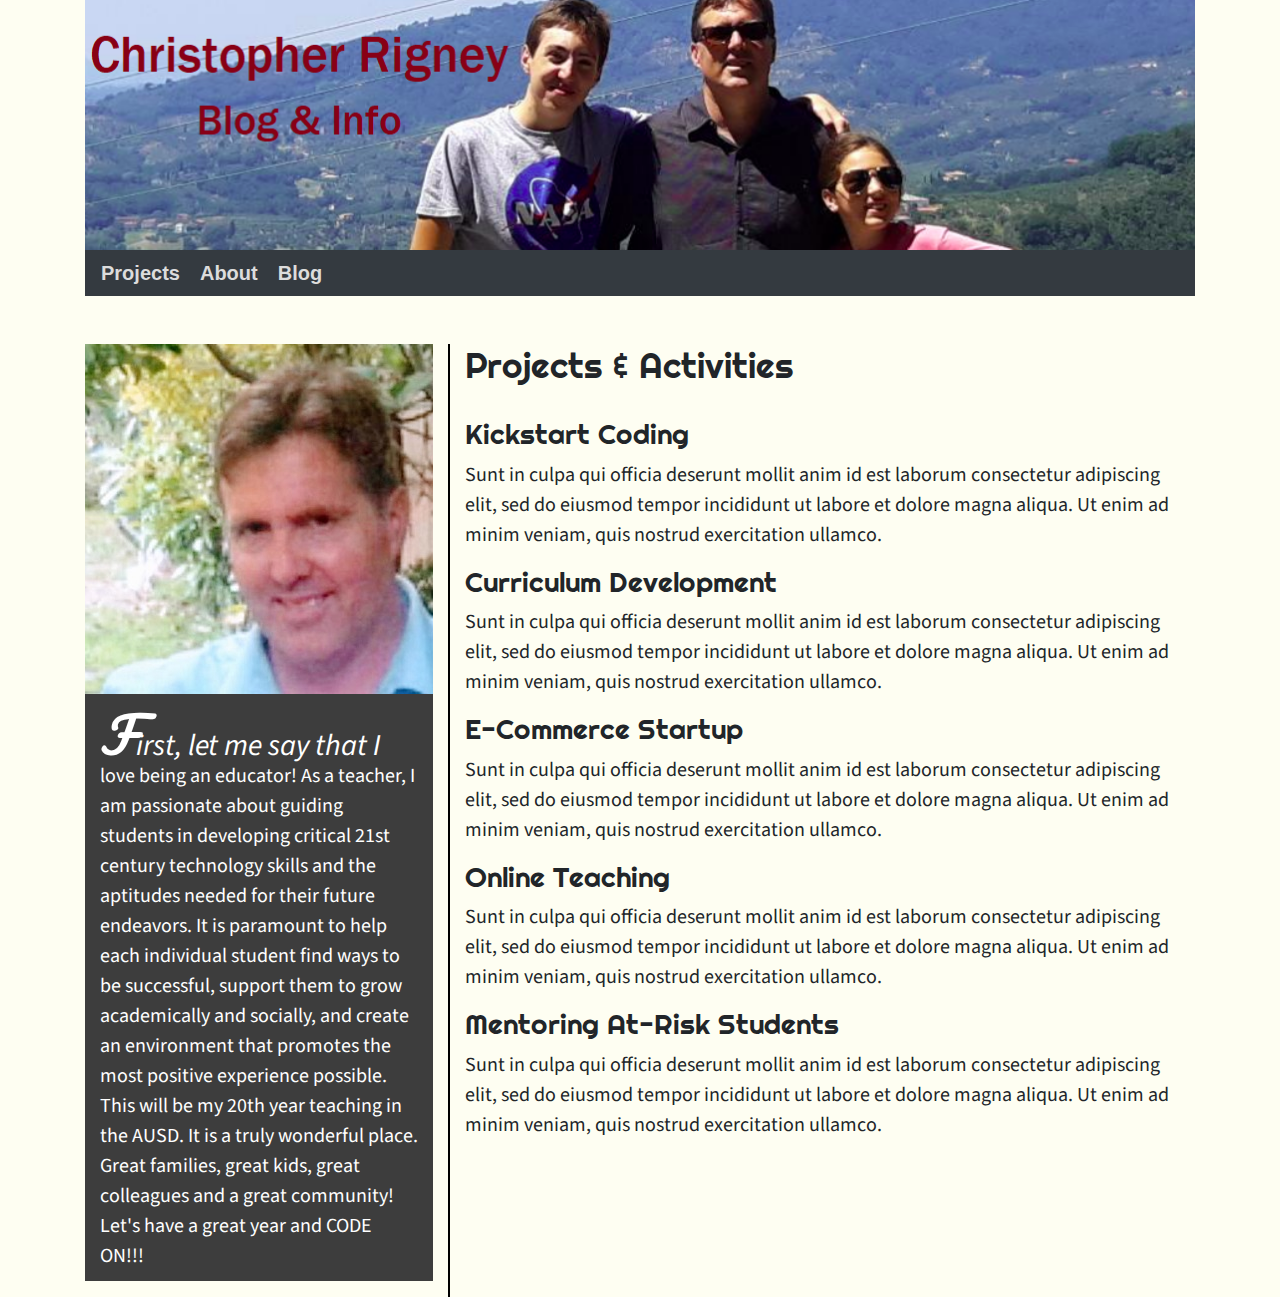
<file: index.html>
<!DOCTYPE html>
<html lang="en">
<head>
   <title>Rig's Blog & Info</title>
	

  <meta charset="utf-8">
  <meta name="viewport" content="width=device-width, initial-scale=1">
  
<!--page code-->
  <link rel="stylesheet" href="https://maxcdn.bootstrapcdn.com/bootstrap/4.5.2/css/bootstrap.min.css">
  <script src="https://ajax.googleapis.com/ajax/libs/jquery/3.5.1/jquery.min.js"></script>
  <script src="https://cdnjs.cloudflare.com/ajax/libs/popper.js/1.16.0/umd/popper.min.js"></script>
  <script src="https://maxcdn.bootstrapcdn.com/bootstrap/4.5.2/js/bootstrap.min.js"></script>
	
  <link href="https://fonts.googleapis.com/css2?family=Righteous&display=swap" rel="stylesheet">
  <link href="https://fonts.googleapis.com/css2?family=Source+Sans+Pro&display=swap" rel="stylesheet">
  <link href="https://fonts.googleapis.com/css2?family=Pacifico&display=swap" rel="stylesheet">


	<link rel="stylesheet" href="styles.css">
	
  <style>

  </style>
</head>
<body>

<div class="container">
<!--
<div class="jumbotron text-center" id="banner" style="margin-bottom:0">
  <h1 class="header-h1"></h1>
  <p></p> 
</div>
-->
<div class="jumbotron text-center" id="banner" style="margin-bottom:0">
	<a href="index.html"><img src="./banner2.png" class="banner-img" /></a>
</div>


<nav class="navbar navbar-expand-sm bg-dark navbar-dark">
  <div class="mobile-logo" style="width:65px; float:left;"><a href="index.html"><img src="nav_banner1.jpg" /></a></div>
  <button class="navbar-toggler" type="button" data-toggle="collapse" data-target="#collapsibleNavbar">
    <span class="navbar-toggler-icon"></span>
  </button>
  <div class="collapse navbar-collapse" id="collapsibleNavbar">
    <ul class="navbar-nav">
      <li class="nav-item">
        <a href="index.html">Projects</a>
      </li>
      <li class="nav-item">
        <a href="about.html">About</a>
      </li>
      <li class="nav-item">
        <a href="blog.html">Blog</a>
      </li>    
    </ul>
  </div>  
</nav>

<br /><br />


  <div class="row">
  
    <div class="col-sm-4 side-control">
	

		
	<h1 class="mobile-header">Welcome!</h1>
		
		
		<div class="index-img"></div>

      <p class="p-left">
	 First, let me say that I love being an educator! As a teacher, I am passionate about guiding students in developing critical 21st century technology skills and the aptitudes needed for their future endeavors. It is paramount to help each individual student find ways to be successful, support them to grow academically and socially, and create an environment that promotes the most positive experience possible.
	This will be my 20th year teaching in the AUSD. It is a truly wonderful place. Great families, great kids, great colleagues and a great community!
	Let's have a great year and CODE ON!!!
	  </p>

 </div>
 
    <div class="col-sm-8">
	
	<h1>Projects & Activities</h1>
	<br />
		
      <h2>Kickstart Coding</h2>
      <p>Sunt in culpa qui officia deserunt mollit anim id est laborum consectetur adipiscing elit, sed do eiusmod tempor incididunt ut labore et dolore magna aliqua. Ut enim ad minim veniam, quis nostrud exercitation ullamco.</p>
     
	  
       <h2>Curriculum Development</h2>
      <p>Sunt in culpa qui officia deserunt mollit anim id est laborum consectetur adipiscing elit, sed do eiusmod tempor incididunt ut labore et dolore magna aliqua. Ut enim ad minim veniam, quis nostrud exercitation ullamco.</p>
     
	  
	   <h2>E-Commerce Startup</h2>
      <p>Sunt in culpa qui officia deserunt mollit anim id est laborum consectetur adipiscing elit, sed do eiusmod tempor incididunt ut labore et dolore magna aliqua. Ut enim ad minim veniam, quis nostrud exercitation ullamco.</p>
     
	
	   <h2>Online Teaching</h2>
	  <p>Sunt in culpa qui officia deserunt mollit anim id est laborum consectetur adipiscing elit, sed do eiusmod tempor incididunt ut labore et dolore magna aliqua. Ut enim ad minim veniam, quis nostrud exercitation ullamco.</p>
	
	   <h2>Mentoring At-Risk Students</h2>
	  <p>Sunt in culpa qui officia deserunt mollit anim id est laborum consectetur adipiscing elit, sed do eiusmod tempor incididunt ut labore et dolore magna aliqua. Ut enim ad minim veniam, quis nostrud exercitation ullamco.</p>
	 
	    
	</div>
	
  </div>

</div>

</body>
</html>
</file>
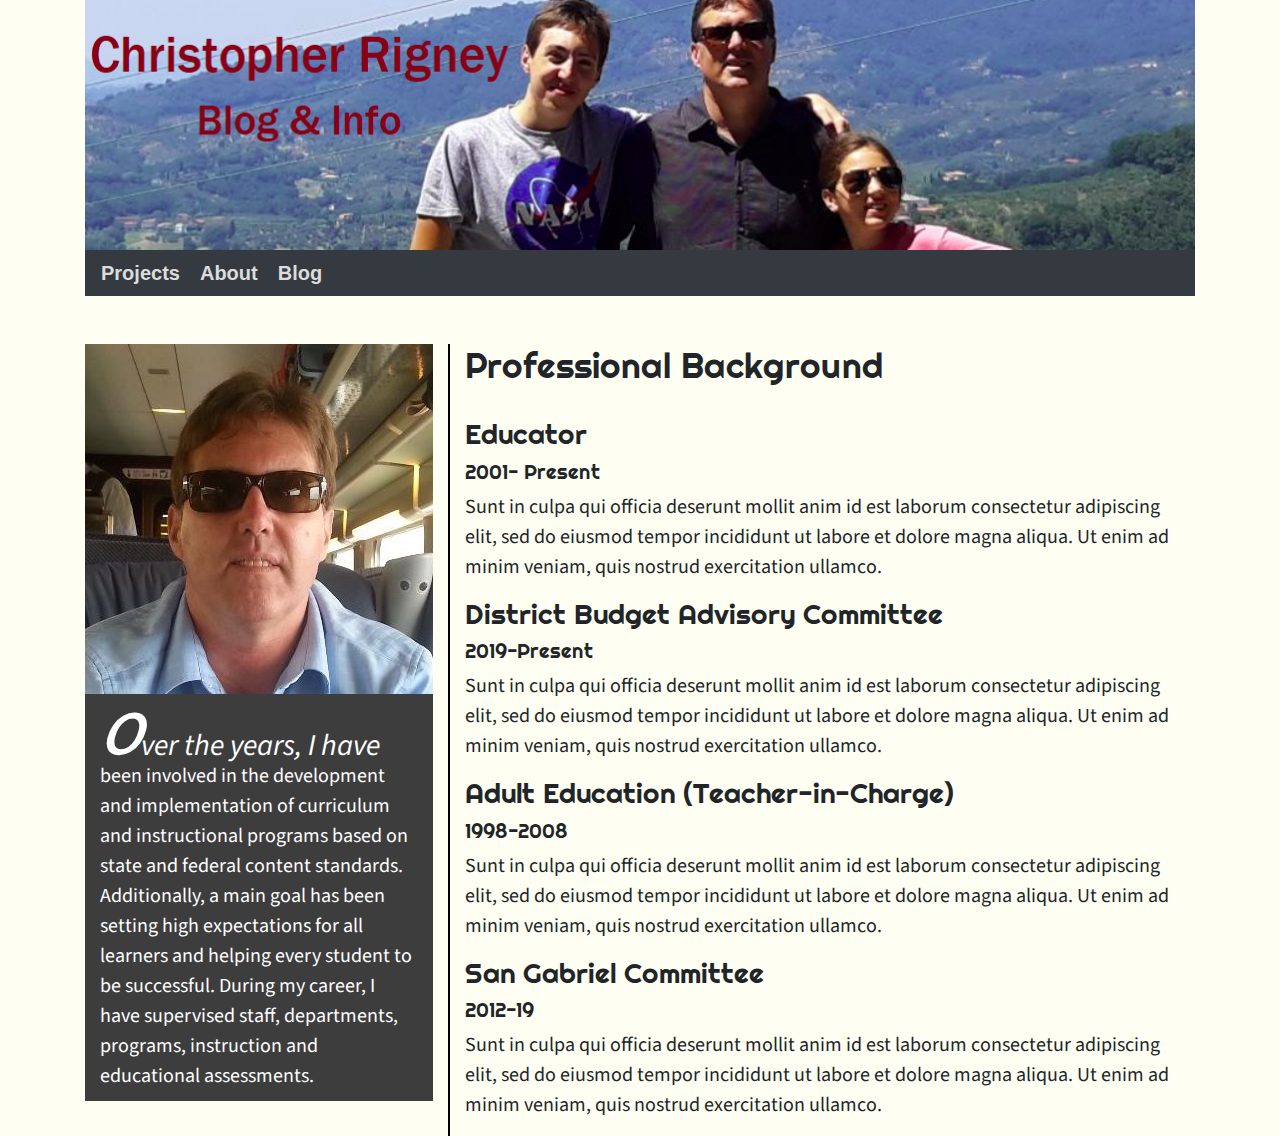
<file: about.html>
<!DOCTYPE html>
<html lang="en">
<head>
   <title>Rig's Blog & Info</title>
	

  <meta charset="utf-8">
  <meta name="viewport" content="width=device-width, initial-scale=1">
  
<!--page code-->
  <link rel="stylesheet" href="https://maxcdn.bootstrapcdn.com/bootstrap/4.5.2/css/bootstrap.min.css">
  <script src="https://ajax.googleapis.com/ajax/libs/jquery/3.5.1/jquery.min.js"></script>
  <script src="https://cdnjs.cloudflare.com/ajax/libs/popper.js/1.16.0/umd/popper.min.js"></script>
  <script src="https://maxcdn.bootstrapcdn.com/bootstrap/4.5.2/js/bootstrap.min.js"></script>
	
  <link href="https://fonts.googleapis.com/css2?family=Righteous&display=swap" rel="stylesheet">
  <link href="https://fonts.googleapis.com/css2?family=Source+Sans+Pro&display=swap" rel="stylesheet">
  <link href="https://fonts.googleapis.com/css2?family=Pacifico&display=swap" rel="stylesheet">


	<link rel="stylesheet" href="styles.css">
	
  <style>

  </style>
</head>
<body>

<div class="container">

<!--
<div class="jumbotron text-center" id="banner" style="margin-bottom:0">
  <h1 class="header-h1"></h1>
  <p></p> 
</div>
-->
<div class="jumbotron text-center" id="banner" style="margin-bottom:0">
	<a href="index.html"><img src="./banner2.png" class="banner-img" /></a>
</div>
	
	
	

<nav class="navbar navbar-expand-sm bg-dark navbar-dark">
  <div class="mobile-logo" style="width:65px; float:left;"><a href="index.html"><img src="nav_banner1.jpg" /></a></div>
  <button class="navbar-toggler" type="button" data-toggle="collapse" data-target="#collapsibleNavbar">
    <span class="navbar-toggler-icon"></span>
  </button>
  <div class="collapse navbar-collapse" id="collapsibleNavbar">
    <ul class="navbar-nav">
      <li class="nav-item">
        <a href="index.html">Projects</a>
      </li>
      <li class="nav-item">
        <a href="about.html">About</a>
      </li>
      <li class="nav-item">
        <a href="blog.html">Blog</a>
      </li>    
    </ul>
  </div>  
</nav>

<br /><br />


  <div class="row">
  
    <div class="col-sm-4 side-control">
	
     <h1 class="mobile-header">About Me</h1>
	  
      <div class="about-img"></div>
	  
      <p class="p-left">
Over the years, I have been involved in the development and implementation of curriculum and instructional programs based on state and federal content
standards. Additionally, a main goal has been setting high expectations for all learners and helping every student to be successful. During my career, I have supervised staff, departments, programs, instruction and
educational assessments. 
	  </p>
    </div>
	
    <div class="col-sm-8">
	
		<h1>Professional Background</h1>
	<br />
	
      <h2>Educator</h2>
      <h5>2001- Present</h5>
      <p>Sunt in culpa qui officia deserunt mollit anim id est laborum consectetur adipiscing elit, sed do eiusmod tempor incididunt ut labore et dolore magna aliqua. Ut enim ad minim veniam, quis nostrud exercitation ullamco.</p>
      
	  <h2>District Budget Advisory Committee</h2>
      <h5>2019-Present</h5>
      <p>Sunt in culpa qui officia deserunt mollit anim id est laborum consectetur adipiscing elit, sed do eiusmod tempor incididunt ut labore et dolore magna aliqua. Ut enim ad minim veniam, quis nostrud exercitation ullamco.</p>
      
      <h2>Adult Education (Teacher-in-Charge)</h2>
      <h5>1998-2008</h5>
      <p>Sunt in culpa qui officia deserunt mollit anim id est laborum consectetur adipiscing elit, sed do eiusmod tempor incididunt ut labore et dolore magna aliqua. Ut enim ad minim veniam, quis nostrud exercitation ullamco.</p>
     
	  <h2>San Gabriel Committee</h2>
      <h5>2012-19</h5>
	  <p>Sunt in culpa qui officia deserunt mollit anim id est laborum consectetur adipiscing elit, sed do eiusmod tempor incididunt ut labore et dolore magna aliqua. Ut enim ad minim veniam, quis nostrud exercitation ullamco.</p>
     
	</div>
  </div>

</div>

</body>
</html>
</file>
<file: styles.css>
body{ 
background-color: #FEFEF2;
}

/*
 nav {
float: right;
padding: 20px;
width:100%;
}
*/

a {
color: #DCDCDC;
text-decoration: none;
font-weight: bold;
padding-right:20px;
font-size:20px;
}

a:hover {
color:lightslategray;
text-decoration: none;
}

/*

  #banner {
   width:100%;
   height:250px;
   background:url(./banner2.png) no-repeat center;
   margin:0;
   padding:0;
}
*/
  #banner {
   width:100%; 
   height:250px; 
   margin:0; 
   padding:0; 
}

.banner-img{
width: 100%;
  height: 100%;
  object-fit: cover;
}



h1 {
font-family: 'Righteous', cursive;
font-size:35px;
}

h2{
font-family: 'Righteous', cursive;
font-size:28px;
}

h3{
font-family: 'Righteous', cursive;
font-size:21x;
}

h4,h5{
font-family: 'Righteous', cursive;
}

.header-h1 {
	color:lightsteelblue;
	vertical-align:middle;
}
.header-h3 {
	color:lightsteelblue;
	vertical-align:middle;
}

p {
font-size: 20px;
font-family: 'Source Sans Pro', sans-serif;
line-height: 1.5em;
}

.index-img {
  height: 350px;
  background: url(./rig.jpg) no-repeat center;
  } 

 .about-img {
    height: 350px;
    background: url(./about_me.jpg) no-repeat center;
  } 
  
  .blog-img {
    height: 350px;
    background: url(./vndc.png) no-repeat center;
  }

.side-control {
border-right:2px solid black;
}

.p-left {
background:#3D3D3D;/*#7B68EE;*/
color:white;
font-family: 'Source Sans Pro', sans-serif;
font-size:20px;
padding-left: 15px;
padding-right: 15px;
padding-bottom:10px;
padding-top:25px;
}

.p-left::first-letter {
font-size:50px;
font-family: 'Pacifico', cursive;
font-style:italic;
color:white;
padding-bottom:40px;
}

.p-left::first-line {
font-size:30px;
font-style:italic;
padding-bottom:40px;
}

.typewrite{
	font-size:1em;
	font-style:italic;
	color:#7B68EE;
}


.mobile-logo {
display: none; /*hidden until @media activates*/
}

.mobile-header {
display:none;
}



@media only screen and (max-width : 600px) {
	
/*	
#banner {
   width:100%;
   height:150px;
   background:url(./media1.png) no-repeat center;
   margin:0;
   padding:0;
	}
*/
	
	.mobile-logo {
	display:inline-block;
	}	
	
#banner{
display:none;
}
	
.mobile-header {
	display:block;
	text-align:center;
}
	
	.side-control {
		border: 0;
	}
	
	h1{
	text-align:center;
	}
	
	
.p-left {
padding-left: 7px;
padding-right: 7px;
padding-top:20px;
border-radius:25px;
}
	
.index-img {
width:95%;
border-radius:25px;
margin-bottom:20px;
}
	
	.about-img {
		width:95%;
		border-radius:25px;
		margin-bottom:20px;
		}
		
	.blog-img {
		width:95%;
		border-radius:25px;
		margin-bottom:20px;
		}
		
}
</file>
